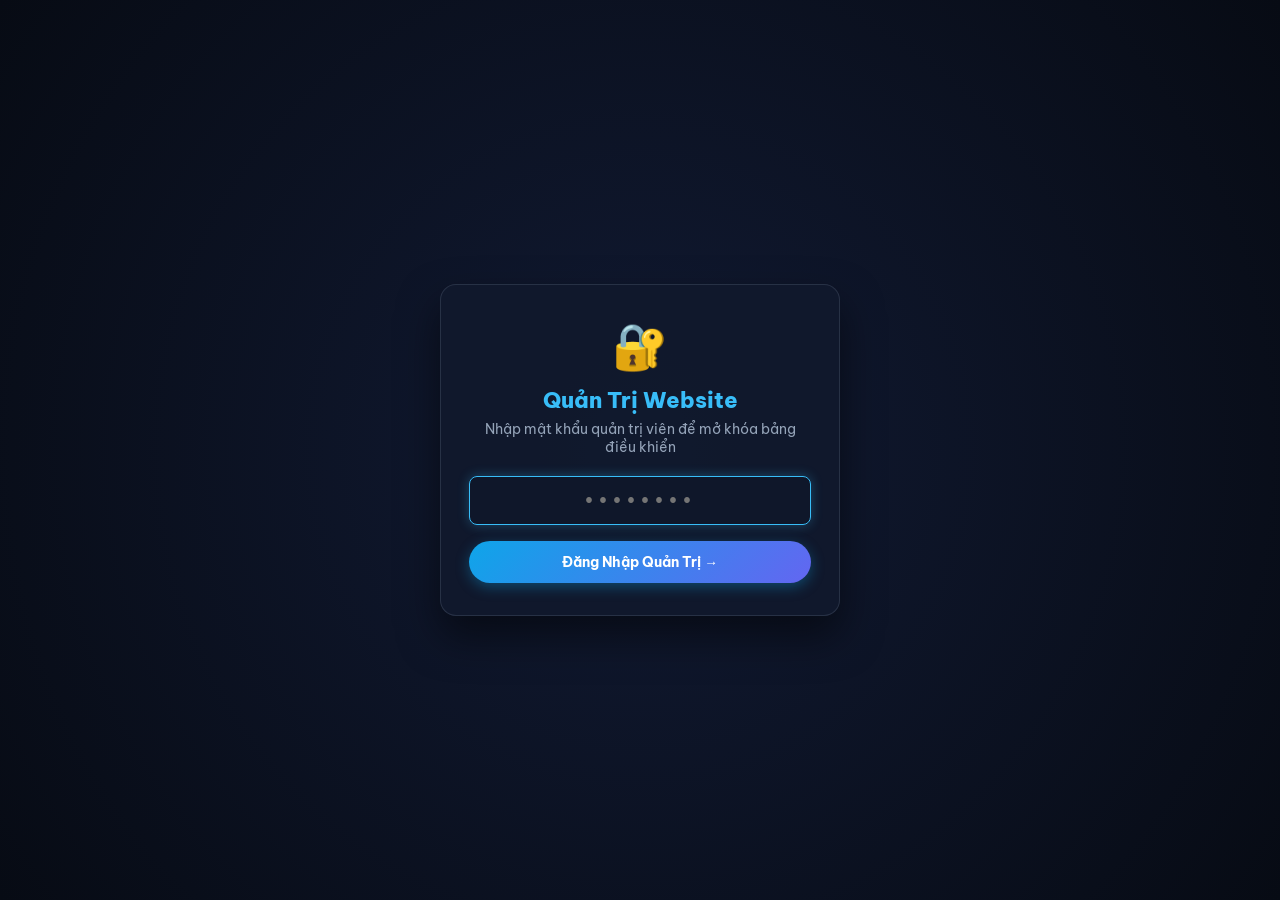
<file: admin.html>
<!DOCTYPE html>
<html lang="vi" data-theme="dark">
<head>
  <meta charset="UTF-8" />
  <meta name="viewport" content="width=device-width, initial-scale=1.0" />
  <title>Trang Quản Trị Website | Chỉnh Sửa Thông Tin, Hình Ảnh, Mục Đăng Ký & SEO</title>
  <link rel="icon" type="image/png" href="https://lh3.googleusercontent.com/d/1HRW4vE9oSS_FnoU5rU1dsLcqL5Z9gnUc" />
  <link rel="preconnect" href="https://fonts.googleapis.com" />
  <link rel="preconnect" href="https://fonts.gstatic.com" crossorigin />
  <link href="https://fonts.googleapis.com/css2?family=Be+Vietnam+Pro:wght@400;500;600;700;800&display=swap" rel="stylesheet" />
  <style>
    :root {
      --bg-dark: #070b14;
      --bg-panel: #0d1527;
      --bg-card: rgba(17, 25, 45, 0.92);
      --border-color: rgba(148, 163, 184, 0.18);
      --primary: #38bdf8;
      --primary-dark: #0284c7;
      --secondary: #818cf8;
      --accent: #f43f5e;
      --success: #10b981;
      --warning: #f59e0b;
      --text-main: #f8fafc;
      --text-secondary: #cbd5e1;
      --text-muted: #94a3b8;
      --radius-lg: 12px;
      --radius-md: 8px;
    }
    * {
      box-sizing: border-box;
      margin: 0;
      padding: 0;
      font-family: 'Be Vietnam Pro', sans-serif;
    }
    body {
      background-color: var(--bg-dark);
      color: var(--text-main);
      min-height: 100vh;
      display: flex;
      flex-direction: column;
    }

    /* Màn hình khóa PIN */
    #lockScreen {
      position: fixed;
      inset: 0;
      background: radial-gradient(circle at center, #111a33 0%, #070b14 100%);
      z-index: 9999;
      display: flex;
      align-items: center;
      justify-content: center;
      padding: 20px;
    }
    .lock-box {
      background: var(--bg-card);
      border: 1px solid var(--border-color);
      border-radius: 16px;
      padding: 32px 28px;
      width: 100%;
      max-width: 400px;
      text-align: center;
      box-shadow: 0 20px 40px rgba(0, 0, 0, 0.5);
    }
    .lock-icon {
      font-size: 2.8rem;
      margin-bottom: 12px;
      display: inline-block;
    }
    .lock-title {
      font-size: 1.35rem;
      font-weight: 800;
      margin-bottom: 6px;
      color: var(--primary);
    }
    .lock-desc {
      font-size: 0.85rem;
      color: var(--text-muted);
      margin-bottom: 20px;
    }
    .lock-input {
      width: 100%;
      padding: 12px 14px;
      border-radius: var(--radius-md);
      border: 1px solid var(--border-color);
      background: rgba(15, 23, 42, 0.8);
      color: #fff;
      font-size: 1.1rem;
      text-align: center;
      letter-spacing: 4px;
      margin-bottom: 16px;
      outline: none;
    }
    .lock-input:focus {
      border-color: var(--primary);
      box-shadow: 0 0 12px rgba(56, 189, 248, 0.3);
    }

    /* Bảo mật DOM: Ẩn tuyệt đối toàn bộ khu vực quản trị khi chưa xác thực */
    .admin-header,
    .admin-container {
      display: none !important;
    }
    body.is-authenticated .admin-header {
      display: flex !important;
    }
    body.is-authenticated .admin-container {
      display: flex !important;
    }

    /* Header Admin */
    .admin-header {
      background: var(--bg-panel);
      border-bottom: 1px solid var(--border-color);
      padding: 14px 24px;
      display: flex;
      align-items: center;
      justify-content: space-between;
      position: sticky;
      top: 0;
      z-index: 100;
    }
    .admin-logo {
      display: flex;
      align-items: center;
      gap: 10px;
      font-weight: 800;
      font-size: 1.1rem;
      color: #fff;
    }
    .admin-logo span {
      background: linear-gradient(135deg, #38bdf8, #818cf8);
      -webkit-background-clip: text;
      -webkit-text-fill-color: transparent;
    }
    .header-actions {
      display: flex;
      align-items: center;
      gap: 10px;
    }
    .btn {
      padding: 8px 16px;
      border-radius: 999px;
      font-weight: 700;
      font-size: 0.85rem;
      cursor: pointer;
      border: none;
      transition: all 0.2s ease;
      display: inline-flex;
      align-items: center;
      gap: 6px;
      text-decoration: none;
    }
    .btn-sm {
      padding: 4px 10px;
      font-size: 0.78rem;
      border-radius: 6px;
    }
    .btn-primary {
      background: linear-gradient(135deg, #0ea5e9, #6366f1);
      color: #fff;
      box-shadow: 0 4px 14px rgba(14, 165, 233, 0.35);
    }
    .btn-primary:hover {
      transform: translateY(-1px);
      box-shadow: 0 6px 18px rgba(14, 165, 233, 0.5);
    }
    .btn-outline {
      background: rgba(148, 163, 184, 0.1);
      color: var(--text-main);
      border: 1px solid var(--border-color);
    }
    .btn-outline:hover {
      background: rgba(148, 163, 184, 0.2);
    }
    .btn-danger {
      background: rgba(244, 63, 94, 0.15);
      color: #fb7185;
      border: 1px solid rgba(244, 63, 94, 0.3);
    }
    .btn-danger:hover {
      background: #f43f5e;
      color: #fff;
    }
    .btn-success {
      background: #10b981;
      color: #fff;
    }

    /* Layout chính */
    .admin-container {
      display: flex;
      flex: 1;
    }
    .admin-sidebar {
      width: 260px;
      background: var(--bg-panel);
      border-right: 1px solid var(--border-color);
      padding: 20px 12px;
      display: flex;
      flex-direction: column;
      gap: 6px;
      flex-shrink: 0;
    }
    .tab-btn {
      padding: 12px 16px;
      border-radius: var(--radius-md);
      background: transparent;
      color: var(--text-secondary);
      border: none;
      font-size: 0.88rem;
      font-weight: 600;
      text-align: left;
      cursor: pointer;
      display: flex;
      align-items: center;
      gap: 10px;
      transition: all 0.2s ease;
    }
    .tab-btn:hover {
      background: rgba(148, 163, 184, 0.1);
      color: #fff;
    }
    .tab-btn.active {
      background: rgba(56, 189, 248, 0.15);
      color: var(--primary);
      border-left: 3px solid var(--primary);
    }

    .admin-content {
      flex: 1;
      padding: 28px;
      max-width: 1100px;
      overflow-y: auto;
    }
    .tab-pane {
      display: none;
    }
    .tab-pane.active {
      display: block;
      animation: fadeIn 0.25s ease;
    }
    @keyframes fadeIn {
      from { opacity: 0; transform: translateY(6px); }
      to { opacity: 1; transform: translateY(0); }
    }

    .section-title {
      font-size: 1.3rem;
      font-weight: 800;
      margin-bottom: 6px;
      display: flex;
      align-items: center;
      gap: 8px;
    }
    .section-desc {
      font-size: 0.88rem;
      color: var(--text-muted);
      margin-bottom: 24px;
    }

    /* Form controls */
    .card-box {
      background: var(--bg-card);
      border: 1px solid var(--border-color);
      border-radius: var(--radius-lg);
      padding: 22px;
      margin-bottom: 22px;
    }
    .card-box-title {
      font-size: 1.05rem;
      font-weight: 700;
      margin-bottom: 16px;
      color: #e2e8f0;
      border-bottom: 1px solid var(--border-color);
      padding-bottom: 10px;
      display: flex;
      align-items: center;
      justify-content: space-between;
    }
    .form-group {
      margin-bottom: 18px;
    }
    .form-label {
      display: block;
      font-size: 0.85rem;
      font-weight: 700;
      color: #cbd5e1;
      margin-bottom: 6px;
    }
    .form-help {
      font-size: 0.76rem;
      color: var(--text-muted);
      margin-top: 4px;
    }
    .form-input, .form-textarea, .form-select {
      width: 100%;
      padding: 10px 14px;
      border-radius: var(--radius-md);
      border: 1px solid var(--border-color);
      background: rgba(15, 23, 42, 0.7);
      color: #fff;
      font-size: 0.9rem;
      outline: none;
      transition: border-color 0.2s ease;
    }
    .form-input:focus, .form-textarea:focus, .form-select:focus {
      border-color: var(--primary);
    }
    .form-grid-2 {
      display: grid;
      grid-template-columns: 1fr 1fr;
      gap: 16px;
    }
    .form-grid-3 {
      display: grid;
      grid-template-columns: 1fr 1fr 1fr;
      gap: 12px;
    }

    /* Bảng dữ liệu */
    .data-table-wrap {
      overflow-x: auto;
      margin-bottom: 16px;
      border: 1px solid var(--border-color);
      border-radius: var(--radius-md);
    }
    .data-table {
      width: 100%;
      border-collapse: collapse;
      font-size: 0.86rem;
      text-align: left;
    }
    .data-table th {
      background: rgba(15, 23, 42, 0.85);
      color: #94a3b8;
      padding: 10px 14px;
      font-weight: 700;
      border-bottom: 1px solid var(--border-color);
      white-space: nowrap;
    }
    .data-table td {
      padding: 10px 14px;
      border-bottom: 1px solid rgba(148, 163, 184, 0.1);
      color: #e2e8f0;
      vertical-align: middle;
    }
    .data-table tr:hover {
      background: rgba(56, 189, 248, 0.05);
    }

    /* Keyword Tags Manager */
    .kw-tag-list {
      display: flex;
      flex-wrap: wrap;
      gap: 8px;
      margin-bottom: 14px;
    }
    .kw-tag-badge {
      background: rgba(56, 189, 248, 0.15);
      border: 1px solid rgba(56, 189, 248, 0.35);
      color: #bae6fd;
      padding: 5px 12px;
      border-radius: 999px;
      font-size: 0.82rem;
      font-weight: 600;
      display: inline-flex;
      align-items: center;
      gap: 6px;
    }
    .kw-tag-del {
      cursor: pointer;
      color: #fb7185;
      font-weight: bold;
    }
    .kw-tag-del:hover {
      color: #f43f5e;
    }

    /* Image Preview */
    .img-preview-row {
      display: flex;
      gap: 16px;
      align-items: center;
      margin-top: 8px;
    }
    .img-preview-box {
      width: 110px;
      height: 70px;
      border-radius: var(--radius-md);
      overflow: hidden;
      border: 1px solid var(--border-color);
      background: #000;
      display: flex;
      align-items: center;
      justify-content: center;
      flex-shrink: 0;
    }
    .img-preview-box img {
      width: 100%;
      height: 100%;
      object-fit: cover;
    }

    /* Toast Alert */
    .toast-msg {
      position: fixed;
      bottom: 24px;
      right: 24px;
      background: #10b981;
      color: #fff;
      padding: 12px 24px;
      border-radius: 999px;
      font-weight: 700;
      font-size: 0.9rem;
      box-shadow: 0 10px 30px rgba(0, 0, 0, 0.4);
      display: none;
      z-index: 10000;
      animation: slideUp 0.3s ease;
    }
    @keyframes slideUp {
      from { transform: translateY(20px); opacity: 0; }
      to { transform: translateY(0); opacity: 1; }
    }

    @media (max-width: 820px) {
      .admin-container {
        flex-direction: column;
      }
      .admin-sidebar {
        width: 100%;
        border-right: none;
        border-bottom: 1px solid var(--border-color);
        flex-direction: row;
        overflow-x: auto;
      }
      .tab-btn {
        white-space: nowrap;
      }
      .form-grid-2, .form-grid-3 {
        grid-template-columns: 1fr;
      }
    }

    .track-tab-pill {
      padding: 7px 15px;
      border-radius: 20px;
      background: rgba(148, 163, 184, 0.1);
      color: var(--text-secondary);
      border: 1px solid var(--border-color);
      font-size: 0.82rem;
      font-weight: 600;
      cursor: pointer;
      transition: all 0.2s ease;
    }
    .track-tab-pill:hover {
      background: rgba(148, 163, 184, 0.2);
      color: #fff;
    }
    .track-tab-pill.active {
      background: linear-gradient(135deg, rgba(14, 165, 233, 0.25), rgba(99, 102, 241, 0.25));
      color: #38bdf8;
      border-color: #38bdf8;
      font-weight: 700;
    }
    .admin-session-item {
      background: rgba(15, 23, 42, 0.7);
      border: 1px solid var(--border-color);
      border-radius: 12px;
      padding: 16px;
      transition: border-color 0.2s ease, box-shadow 0.2s ease;
    }
    .admin-session-item:hover {
      border-color: rgba(56, 189, 248, 0.35);
    }
  </style>
</head>
<body>

  <!-- Màn hình khóa đăng nhập quản trị -->
  <div id="lockScreen">
    <div class="lock-box">
      <div class="lock-icon">🔐</div>
      <h2 class="lock-title">Quản Trị Website</h2>
      <p class="lock-desc">Nhập mật khẩu quản trị viên để mở khóa bảng điều khiển</p>
      
      <form id="adminLoginForm" onsubmit="event.preventDefault(); submitLogin();">
        <input 
          type="password" 
          id="pinInput" 
          class="lock-input" 
          placeholder="••••••••" 
          autocomplete="current-password" 
          autofocus 
        />
        <button type="submit" id="loginBtn" class="btn btn-primary" style="width: 100%; justify-content: center; padding: 12px;">
          Đăng Nhập Quản Trị →
        </button>
      </form>

      <p id="pinError" style="color: #fb7185; font-size: 0.85rem; margin-top: 12px; display: none; line-height: 1.4;"></p>
    </div>
  </div>

  <!-- Header -->
  <header class="admin-header">
    <div class="admin-logo">
      <span>⚙️ Control Panel</span> • Quản Trị Website
    </div>
    <div class="header-actions">
      <a href="index.html" target="_blank" class="btn btn-outline" title="Mở trang web chính ở tab mới">
        👁️ Xem Web Chính
      </a>
      <button class="btn btn-primary" onclick="saveAllChanges()">
        💾 Lưu Thay Đổi
      </button>
      <button class="btn btn-danger" onclick="logoutAdmin()" title="Khóa màn hình và đăng xuất ngay">
        🔒 Khóa / Đăng Xuất
      </button>
    </div>
  </header>

  <!-- Layout -->
  <div class="admin-container">
    <!-- Sidebar -->
    <aside class="admin-sidebar">
      <button class="tab-btn active" data-tab="tab-registration" onclick="switchTab('tab-registration')">
        📝 Mục Đăng Ký & Leads
      </button>
      <button class="tab-btn" data-tab="tab-general" onclick="switchTab('tab-general')">
        ⚙️ Cài Đặt Chung
      </button>
      <button class="tab-btn" data-tab="tab-seo" onclick="switchTab('tab-seo')">
        🎯 Quản Lý Từ Khóa SEO
      </button>
      <button class="tab-btn" data-tab="tab-courses" onclick="switchTab('tab-courses')">
        📚 Quản Lý Khóa Học & Giáo Án
      </button>
      <button class="tab-btn" data-tab="tab-images" onclick="switchTab('tab-images')">
        🖼️ Quản Lý Hình Ảnh
      </button>
      <button class="tab-btn" data-tab="tab-backup" onclick="switchTab('tab-backup')">
        💾 Sao Lưu & Khôi Phục
      </button>
    </aside>

    <!-- Main Content -->
    <main class="admin-content">

      <!-- TAB: QUẢN LÝ MỤC ĐĂNG KÝ & LEADS (MỚI THEO YÊU CẦU) -->
      <section id="tab-registration" class="tab-pane active">
        <h2 class="section-title">📝 Quản Lý Mục Đăng Ký & Tra Cứu Học Phí</h2>
        <p class="section-desc">Chỉnh sửa, thêm mới hoặc xóa các mục khóa học quan tâm (checkbox pills), dropdown tra cứu học phí và quản lý học viên đăng ký.</p>

        <!-- 1. Danh sách các mục khóa học quan tâm (Checkbox Pills) -->
        <div class="card-box">
          <div class="card-box-title">
            <span>🔘 Các Mục "Chọn Khóa Học Quan Tâm" (Checkbox Pills)</span>
            <span style="font-size:0.75rem; color:var(--text-muted);">Hiển thị trong form đăng ký ở trang chính</span>
          </div>

          <div class="data-table-wrap">
            <table class="data-table">
              <thead>
                <tr>
                  <th style="width: 60px;">Icon</th>
                  <th>Tên Mục Khóa Học</th>
                  <th>Giá Trị Gửi Về Mail</th>
                  <th style="width: 100px; text-align:center;">Mặc Định</th>
                  <th style="width: 120px; text-align:right;">Thao Tác</th>
                </tr>
              </thead>
              <tbody id="interestCoursesTableBody"></tbody>
            </table>
          </div>

          <!-- Form Thêm Mục Khóa Học Mới -->
          <div style="background: rgba(15, 23, 42, 0.6); padding: 16px; border-radius: var(--radius-md); border: 1px solid var(--border-color);">
            <div style="font-weight:700; font-size:0.9rem; margin-bottom:10px; color:var(--primary);">
              ➕ Thêm Mục Khóa Học Quan Tâm Mới:
            </div>
            <div class="form-grid-3">
              <div>
                <label class="form-label">Biểu tượng (Icon):</label>
                <input type="text" id="newInterestIcon" class="form-input" placeholder="Ví dụ: 💡, 📸, 📱..." style="text-align:center;" />
              </div>
              <div>
                <label class="form-label">Tên hiển thị:</label>
                <input type="text" id="newInterestName" class="form-input" placeholder="Ví dụ: Canva & AI, Marketing..." />
              </div>
              <div>
                <label class="form-label">Giá trị gửi mail:</label>
                <input type="text" id="newInterestValue" class="form-input" placeholder="Ví dụ: Khóa học Canva & AI..." />
              </div>
            </div>
            <button type="button" class="btn btn-primary" style="margin-top: 12px;" onclick="addInterestCourse()">
              + Thêm Vào Form Đăng Ký
            </button>
          </div>
        </div>

        <!-- 2. Danh sách các mục trong Dropdown Tra Cứu Học Phí -->
        <div class="card-box">
          <div class="card-box-title">
            <span>🧮 Các Mục Trong Dropdown "Tra Cứu Học Phí Khóa Học"</span>
            <span style="font-size:0.75rem; color:var(--text-muted);">Tính học phí tự động</span>
          </div>

          <div class="data-table-wrap">
            <table class="data-table">
              <thead>
                <tr>
                  <th>Tên Gói Khóa Học Trong Dropdown</th>
                  <th style="width: 90px; text-align:center;">Số Buổi</th>
                  <th style="width: 130px; text-align:right;">Giá Online</th>
                  <th style="width: 130px; text-align:right;">Giá Offline</th>
                  <th style="width: 90px; text-align:right;">Thao Tác</th>
                </tr>
              </thead>
              <tbody id="calcCoursesTableBody"></tbody>
            </table>
          </div>

          <!-- Form Thêm Gói Tra Cứu Mới -->
          <div style="background: rgba(15, 23, 42, 0.6); padding: 16px; border-radius: var(--radius-md); border: 1px solid var(--border-color);">
            <div style="font-weight:700; font-size:0.9rem; margin-bottom:10px; color:var(--primary);">
              ➕ Thêm Gói Khóa Học Mới Vào Dropdown Tra Cứu:
            </div>
            <div class="form-grid-2">
              <div class="form-group">
                <label class="form-label">Tên gói hiển thị:</label>
                <input type="text" id="newCalcName" class="form-input" placeholder="Ví dụ: Khóa học Prompt AI Chuyên Sâu (6 Buổi)..." />
              </div>
              <div class="form-group">
                <label class="form-label">Số buổi:</label>
                <input type="number" id="newCalcSessions" class="form-input" value="8" />
              </div>
              <div class="form-group">
                <label class="form-label">Học phí Online (VNĐ):</label>
                <input type="number" id="newCalcOnline" class="form-input" placeholder="2800000" step="100000" />
              </div>
              <div class="form-group">
                <label class="form-label">Học phí Offline (VNĐ):</label>
                <input type="number" id="newCalcOffline" class="form-input" placeholder="3600000" step="100000" />
              </div>
            </div>
            <button type="button" class="btn btn-primary" onclick="addCalcCourse()">
              + Thêm Gói Học Phí Mới
            </button>
          </div>
        </div>

        <!-- 3. Tiêu đề khối Đăng ký & Nút bấm -->
        <div class="card-box">
          <div class="card-box-title">Tiêu Đề Khối Đăng Ký & Nút Gửi</div>
          <div class="form-grid-2">
            <div class="form-group">
              <label class="form-label">Tiêu đề Badge nhỏ bên phải:</label>
              <input type="text" id="cfgRegBadge" class="form-input" />
            </div>
            <div class="form-group">
              <label class="form-label">Tiêu đề chính Form đăng ký:</label>
              <input type="text" id="cfgRegTitle" class="form-input" />
            </div>
            <div class="form-group">
              <label class="form-label">Tiêu đề Badge nhỏ Tra cứu học phí:</label>
              <input type="text" id="cfgCalcBadge" class="form-input" />
            </div>
            <div class="form-group">
              <label class="form-label">Tiêu đề Tra cứu học phí:</label>
              <input type="text" id="cfgCalcTitle" class="form-input" />
            </div>
          </div>
          <div class="form-group">
            <label class="form-label">Chữ trên nút Gửi Đăng Ký:</label>
            <input type="text" id="cfgRegSubmitText" class="form-input" />
          </div>
        </div>

        <!-- 4. Danh sách học viên đăng ký đã gửi về (Leads) -->
        <div class="card-box">
          <div class="card-box-title">
            <span>📋 Danh Sách Học Viên Đăng Ký Tư Vấn (Leads)</span>
            <div style="display:flex; gap:8px;">
              <button class="btn btn-outline btn-sm" onclick="exportLeadsToCSV()">📥 Xuất File Excel/CSV</button>
              <button class="btn btn-danger btn-sm" onclick="clearAllLeads()">Xóa Tất Cả</button>
            </div>
          </div>
          <div class="data-table-wrap">
            <table class="data-table">
              <thead>
                <tr>
                  <th>Thời Gian</th>
                  <th>Họ Tên</th>
                  <th>Điện Thoại / Zalo</th>
                  <th>Khóa Quan Tâm</th>
                  <th>Hình Thức</th>
                  <th>Ghi Chú</th>
                  <th>Trạng Thái</th>
                  <th style="width: 70px; text-align:right;">Xóa</th>
                </tr>
              </thead>
              <tbody id="leadsTableBody"></tbody>
            </table>
          </div>
        </div>
      </section>

      <!-- TAB: CÀI ĐẶT CHUNG -->
      <section id="tab-general" class="tab-pane">
        <h2 class="section-title">⚙️ Thông Tin Chung & Liên Hệ</h2>
        <p class="section-desc">Thay đổi số điện thoại, Zalo, Email và địa chỉ hiển thị trên toàn bộ website.</p>

        <div class="card-box">
          <div class="card-box-title">Thông Tin Liên Hệ</div>
          <div class="form-grid-2">
            <div class="form-group">
              <label class="form-label">Tên Thương Hiệu / Học Viện:</label>
              <input type="text" id="cfgBrandName" class="form-input" />
            </div>
            <div class="form-group">
              <label class="form-label">Số Điện Thoại Hotline:</label>
              <input type="text" id="cfgPhone" class="form-input" />
            </div>
            <div class="form-group">
              <label class="form-label">Số Zalo Tư Vấn:</label>
              <input type="text" id="cfgZalo" class="form-input" />
              <div class="form-help">Hệ thống sẽ tự động cập nhật link nhắn tin zalo.me/[số]</div>
            </div>
            <div class="form-group">
              <label class="form-label">Email Tiếp Nhận Form Đăng Ký:</label>
              <input type="email" id="cfgEmail" class="form-input" />
              <div class="form-help">Email nhận thông tin học viên khi gửi form tư vấn</div>
            </div>
          </div>
          <div class="form-group">
            <label class="form-label">Địa Chỉ Đào Tạo:</label>
            <input type="text" id="cfgAddress" class="form-input" />
          </div>
        </div>
      </section>

      <!-- TAB: QUẢN LÝ TỪ KHÓA SEO GOOGLE -->
      <section id="tab-seo" class="tab-pane">
        <h2 class="section-title">🎯 Quản Lý Từ Khóa SEO Google & Meta Data</h2>
        <p class="section-desc">Tối ưu các từ khóa tìm kiếm để website lên top tìm kiếm Google nhanh chóng.</p>

        <div class="card-box">
          <div class="card-box-title">Thẻ Meta SEO Trang Chủ</div>
          <div class="form-group">
            <label class="form-label">Tiêu Đề Trang Web (Thẻ Title):</label>
            <input type="text" id="seoHomeTitle" class="form-input" />
          </div>
          <div class="form-group">
            <label class="form-label">Thẻ Mô Tả (Meta Description):</label>
            <textarea id="seoHomeDesc" rows="3" class="form-textarea"></textarea>
          </div>
          <div class="form-group">
            <label class="form-label">Danh Sách Từ Khóa (Meta Keywords - cách nhau bằng dấu phẩy):</label>
            <textarea id="seoHomeKeywords" rows="2" class="form-textarea"></textarea>
          </div>
        </div>

        <div class="card-box">
          <div class="card-box-title">Các Thẻ Từ Khóa Nổi Bật Ở Chân Trang (Footer Keywords)</div>
          <p class="form-help" style="margin-bottom: 12px;">Các từ khóa này hiển thị ở chân trang giúp Google thu thập liên kết nội bộ (Internal Links):</p>
          <div id="footerKeywordsList" class="kw-tag-list"></div>
          <div style="display:flex; gap: 8px; max-width: 500px;">
            <input type="text" id="newKeywordInput" class="form-input" placeholder="Nhập từ khóa mới..." />
            <select id="newKeywordCat" class="form-select" style="width: 150px;">
              <option value="web">Khóa Web</option>
              <option value="ai">Khóa AI</option>
              <option value="photoshop">Photoshop</option>
              <option value="illustrator">Illustrator</option>
              <option value="edit-video">Edit Video</option>
              <option value="home">Trang chủ</option>
            </select>
            <button type="button" class="btn btn-outline" onclick="addFooterKeyword()">+ Thêm</button>
          </div>
        </div>
      </section>

      <!-- TAB: QUẢN LÝ KHÓA HỌC & GIÁO ÁN CHI TIẾT -->
      <section id="tab-courses" class="tab-pane">
        <h2 class="section-title">📚 Quản Lý Khóa Học & Nội Dung Giáo Án Từng Buổi</h2>
        <p class="section-desc">Chỉnh sửa thông tin học phí, tên khóa, phân hệ chuyên đề và toàn bộ chi tiết nội dung giáo án tất cả các buổi học.</p>

        <!-- Khối 1: Thông Tin Chung Khóa Học -->
        <div class="card-box">
          <div class="card-box-title">
            <span>⚙️ Thông Tin Chung & Học Phí Khóa Học</span>
            <button type="button" class="btn btn-primary btn-sm" onclick="saveAllAdminSettings()">
              💾 Lưu Cấu Hình
            </button>
          </div>

          <div class="form-group" style="max-width: 450px;">
            <label class="form-label">Chọn Khóa Học Cần Sửa:</label>
            <select id="courseSelect" class="form-select" onchange="onCourseSelectChange()">
              <option value="photoshop">🎨 Khóa Học Photoshop Theo Yêu Cầu</option>
              <option value="illustrator">✒️ Khóa Học Illustrator Theo Yêu Cầu</option>
              <option value="ai">🤖 Khóa Học Trí Tuệ Nhân Tạo Theo Yêu Cầu</option>
              <option value="edit-video">🎬 Khóa Học Edit Video Theo Yêu Cầu</option>
              <option value="web">🌐 Khóa Học Tạo Web Với AI</option>
              <option value="theo-yeu-cau">🎯 Khóa Học Theo Yêu Cầu</option>
            </select>
          </div>

          <div class="form-grid-2">
            <div class="form-group">
              <label class="form-label">Tiêu Đề Khóa Học:</label>
              <input type="text" id="courseTitle" class="form-input" />
            </div>
            <div class="form-group">
              <label class="form-label">Thời Lượng Tổng Thể:</label>
              <input type="text" id="courseSessionsCount" class="form-input" placeholder="Ví dụ: 8 Buổi / Khóa" />
            </div>
            <div class="form-group">
              <label class="form-label">Học Phí Online (VNĐ):</label>
              <input type="number" id="coursePriceOnline" class="form-input" step="100000" />
            </div>
            <div class="form-group">
              <label class="form-label">Học Phí Trực Tiếp Offline (VNĐ):</label>
              <input type="number" id="coursePriceOffline" class="form-input" step="100000" />
            </div>
          </div>

          <div class="form-group">
            <label class="form-label">Mô Tả Ngắn Khóa Học:</label>
            <textarea id="courseShortDesc" rows="2" class="form-textarea"></textarea>
          </div>

          <div class="form-group" style="margin-bottom: 0;">
            <label class="form-label">3 Điểm Nổi Bật (Mỗi dòng 1 điểm):</label>
            <textarea id="courseHighlights" rows="3" class="form-textarea"></textarea>
          </div>
        </div>

        <!-- Khối 2: Quản Lý Phân Hệ / Chuyên Đề & Lộ Trình Từng Buổi Học -->
        <div class="card-box" id="adminCurriculumBox">
          <div class="card-box-title" style="flex-wrap: wrap; gap: 10px;">
            <div style="display: flex; align-items: center; gap: 8px; flex-wrap: wrap;">
              <span>📖 Nội Dung Giáo Án Chi Tiết Từng Buổi Học</span>
              <span id="curriculumCourseBadge" style="background: rgba(14, 165, 233, 0.2); color: #38bdf8; font-size: 0.78rem; padding: 4px 10px; border-radius: 999px; font-weight: 700;"></span>
            </div>
            <div style="display: flex; gap: 8px;">
              <button type="button" class="btn btn-outline btn-sm" onclick="addNewTrackToCourse()">
                ➕ Thêm Chuyên Đề Mới
              </button>
              <button type="button" class="btn btn-primary btn-sm" onclick="saveAllAdminSettings()">
                💾 Lưu Toàn Bộ Cấu Hình
              </button>
            </div>
          </div>

          <!-- Tabs chọn Chuyên đề / Track nếu khóa có nhiều chuyên đề -->
          <div class="form-group" style="margin-bottom: 16px;">
            <label class="form-label">Chọn Chuyên Đề / Phân Hệ Cần Sửa Nội Dung:</label>
            <div id="courseTrackTabs" style="display: flex; gap: 8px; flex-wrap: wrap;"></div>
          </div>

          <!-- Thông tin chuyên đề đang chọn -->
          <div id="activeTrackInfoBox" style="background: rgba(15, 23, 42, 0.6); padding: 14px 16px; border-radius: 10px; border: 1px solid var(--border-color); margin-bottom: 20px;">
            <div class="form-grid-3" style="gap: 12px; margin-bottom: 6px;">
              <div class="form-group" style="margin-bottom: 0;">
                <label class="form-label" style="font-size: 0.78rem;">Tên Tab Phân Hệ (tabLabel):</label>
                <input type="text" id="trackTabLabel" class="form-input" style="padding: 7px 10px; font-size: 0.85rem;" oninput="updateCurrentTrackMeta()" />
              </div>
              <div class="form-group" style="margin-bottom: 0;">
                <label class="form-label" style="font-size: 0.78rem;">Tiêu Đề Chuyên Đề (title):</label>
                <input type="text" id="trackTitle" class="form-input" style="padding: 7px 10px; font-size: 0.85rem;" oninput="updateCurrentTrackMeta()" />
              </div>
              <div class="form-group" style="margin-bottom: 0;">
                <label class="form-label" style="font-size: 0.78rem;">Thời Lượng (duration):</label>
                <input type="text" id="trackDuration" class="form-input" style="padding: 7px 10px; font-size: 0.85rem;" oninput="updateCurrentTrackMeta()" />
              </div>
            </div>
            <div id="trackDeleteActionWrap" style="text-align: right; margin-top: 10px; display: none;">
              <button type="button" class="btn btn-danger btn-sm" onclick="deleteCurrentTrack()">
                🗑️ Xóa Chuyên Đề Này
              </button>
            </div>
          </div>

          <!-- Danh sách các buổi học chi tiết -->
          <div style="margin-bottom: 14px; display: flex; justify-content: space-between; align-items: center; flex-wrap: wrap; gap: 8px;">
            <h4 style="font-size: 0.95rem; font-weight: 700; color: #f1f5f9; margin: 0;">
              📋 Chi Tiết Nội Dung Từng Buổi Học (<span id="sessionTotalCountText">0</span> Buổi):
            </h4>
            <button type="button" class="btn btn-outline btn-sm" style="color: #38bdf8; border-color: rgba(56, 189, 248, 0.4);" onclick="addSessionToCurrentTrack()">
              ➕ Thêm Buổi Học
            </button>
          </div>

          <div id="adminSessionsContainer" style="display: flex; flex-direction: column; gap: 14px;">
            <!-- Render danh sách buổi học bằng JavaScript -->
          </div>

          <!-- Thanh nút thao tác cuối danh sách -->
          <div style="margin-top: 22px; padding-top: 16px; border-top: 1px solid var(--border-color); display: flex; justify-content: space-between; align-items: center; flex-wrap: wrap; gap: 12px;">
            <button type="button" class="btn btn-outline" onclick="addSessionToCurrentTrack()">
              ➕ Thêm Buổi Học Vào Cuối Lộ Trình
            </button>
            <button type="button" class="btn btn-primary" onclick="saveAllAdminSettings()">
              💾 Lưu Cập Nhật Giáo Án & Toàn Bộ Cấu Hình
            </button>
          </div>
        </div>
      </section>

      <!-- TAB: QUẢN LÝ HÌNH ẢNH (CHỈ NHẬN LINK) -->
      <section id="tab-images" class="tab-pane">
        <h2 class="section-title">🖼️ Quản Lý Hình Ảnh & Poster (Chỉ Nhận Link)</h2>
        <p class="section-desc">
          Toàn bộ hình ảnh trên website được quản lý trực tiếp bằng <strong>đường dẫn link trực tuyến</strong> (Google Drive, CDN, Imgur...). 
          Hệ thống hỗ trợ <strong>tự động nhận diện và chuyển đổi link chia sẻ Google Drive</strong> thành link xem ảnh trực tiếp tốc độ cao.
        </p>

        <div class="card-box" style="margin-bottom: 20px; background: rgba(56, 189, 248, 0.08); border: 1px solid var(--primary);">
          <div class="card-box-title" style="color: var(--primary);">💡 Cách lấy link ảnh Google Drive nhanh:</div>
          <div style="font-size: 0.85rem; line-height: 1.6; color: var(--text-secondary);">
            1. Tải ảnh lên Google Drive (hoặc dùng thư mục <a href="https://drive.google.com/drive/folders/1vQ4tAr2xoPTXKm12Xqnbm-q3N3l3cTlK?usp=sharing" target="_blank" rel="noopener" style="color: var(--primary); font-weight: 700;">Google Drive Web 2026</a>).<br />
            2. Chuột phải vào ảnh → Chọn <strong>Chia sẻ (Share)</strong> → Đổi quyền truy cập chung thành <strong>Bất kỳ ai có đường liên kết (Anyone with link)</strong>.<br />
            3. Dán link vừa sao chép vào ô bên dưới. Hệ thống sẽ tự động chuyển đổi sang link trực tiếp <code>lh3.googleusercontent.com/d/...</code> và hiển thị xem trước ngay lập tức!
          </div>
        </div>

        <div id="imagesManagerContainer"></div>
      </section>

      <!-- TAB: SAO LƯU & XUẤT DỮ LIỆU -->
      <section id="tab-backup" class="tab-pane">
        <h2 class="section-title">💾 Sao Lưu & Khôi Phục Dữ Liệu</h2>
        <p class="section-desc">Xuất file cấu hình để lưu trữ an toàn hoặc chuyển sang máy tính khác.</p>

        <div class="card-box">
          <div class="card-box-title">Xuất / Nhập File Cấu Hình (JSON)</div>
          <p class="form-help" style="margin-bottom: 16px;">Tải về file lưu trữ toàn bộ chỉnh sửa của bạn hoặc khôi phục từ file trước đó:</p>
          <div style="display: flex; gap: 12px; flex-wrap: wrap;">
            <button class="btn btn-primary" onclick="exportBackupFile()">
              📥 Tải File Cấu Hình Về Máy (.json)
            </button>
            <label class="btn btn-outline" style="cursor: pointer;">
              📤 Tải Lên File Cấu Hình (.json)
              <input type="file" id="importJsonInput" accept=".json" style="display: none;" onchange="importBackupFile(event)" />
            </label>
          </div>
        </div>

        <div class="card-box">
          <div class="card-box-title">Khôi Phục Cài Đặt Gốc</div>
          <p class="form-help" style="margin-bottom: 14px;">Nếu bạn muốn xóa toàn bộ các thay đổi tùy chỉnh và quay về nội dung ban đầu:</p>
          <button class="btn btn-danger" onclick="resetToDefaults()">
            🔄 Khôi Phục Mặc Định Gốc
          </button>
        </div>
      </section>

    </main>
  </div>

  <!-- Toast Notification -->
  <div id="toast" class="toast-msg">✅ Đã lưu thay đổi thành công!</div>

  <!-- Script xử lý dữ liệu CMS -->
  <script src="app.js"></script>
  <script>
    // ==========================================
    // BẢO MẬT QUẢN TRỊ (MÃ HÓA BĂM SHA-256 1 CHIỀU)
    // Tuyệt đối không lưu mật khẩu thô trong mã nguồn
    // ==========================================
    const AUTH_SALT = "web2026_salt::";
    const VALID_AUTH_HASHES = [
      "1f2bb17a66219d03ae882d4595861918f17544319fef98b292ddd9c755ede6e6", // Mật khẩu quản trị viên
      "454750ab6275d953891adad80d5d0676d598da18baaf709cd07b3af9fea4b852"  // Mật khẩu quản trị phụ
    ];
    const SESSION_KEY = "ADMIN_SESSION_ACTIVE";
    const FAILED_ATTEMPTS_KEY = "ADMIN_FAIL_COUNT";
    const LOCKOUT_UNTIL_KEY = "ADMIN_LOCKOUT_UNTIL";
    const MAX_ATTEMPTS = 5;
    const LOCKOUT_DURATION_MS = 60 * 1000;

    async function hashInput(password) {
      const enc = new TextEncoder();
      const raw = enc.encode(AUTH_SALT + password);
      const buffer = await crypto.subtle.digest("SHA-256", raw);
      return Array.from(new Uint8Array(buffer)).map(b => b.toString(16).padStart(2, "0")).join("");
    }

    function checkAuthStatus() {
      // Dọn dẹp key lưu trữ cũ nếu có trên trình duyệt
      localStorage.removeItem("ADMIN_PIN_CODE");
      localStorage.removeItem("ADMIN_AUTH_HASH_V2");
      localStorage.removeItem("ADMIN_AUTH_SALT_V2");

      if (sessionStorage.getItem(SESSION_KEY) === "true") {
        unlockAdminView();
      } else {
        document.getElementById("lockScreen").style.display = "flex";
        document.body.classList.remove("is-authenticated");
        checkLockoutTimer();
        setTimeout(() => document.getElementById("pinInput")?.focus(), 150);
      }
    }

    function unlockAdminView() {
      document.getElementById("lockScreen").style.display = "none";
      document.body.classList.add("is-authenticated");
      sessionStorage.setItem(SESSION_KEY, "true");
      initCMSData();
      resetIdleTimer();
    }

    function checkLockoutTimer() {
      const lockoutUntil = parseInt(localStorage.getItem(LOCKOUT_UNTIL_KEY) || "0", 10);
      const now = Date.now();
      const errorEl = document.getElementById("pinError");
      const loginBtn = document.getElementById("loginBtn");

      if (lockoutUntil > now) {
        const remainingSec = Math.ceil((lockoutUntil - now) / 1000);
        if (loginBtn) {
          loginBtn.disabled = true;
          loginBtn.style.opacity = "0.5";
        }
        if (errorEl) {
          errorEl.textContent = `⚠️ Đã nhập sai quá nhiều lần. Tạm khóa trong ${remainingSec} giây...`;
          errorEl.style.display = "block";
        }
        setTimeout(checkLockoutTimer, 1000);
        return true;
      } else {
        if (loginBtn) {
          loginBtn.disabled = false;
          loginBtn.style.opacity = "1";
        }
        if (lockoutUntil > 0) {
          localStorage.removeItem(LOCKOUT_UNTIL_KEY);
          localStorage.removeItem(FAILED_ATTEMPTS_KEY);
          if (errorEl) errorEl.style.display = "none";
        }
        return false;
      }
    }

    async function submitLogin() {
      if (checkLockoutTimer()) return;

      const inputEl = document.getElementById("pinInput");
      const entered = inputEl.value;
      const errorEl = document.getElementById("pinError");

      if (!entered) {
        errorEl.textContent = "Vui lòng nhập mật khẩu quản trị.";
        errorEl.style.display = "block";
        return;
      }

      const calculatedHash = await hashInput(entered);

      if (VALID_AUTH_HASHES.includes(calculatedHash)) {
        localStorage.removeItem(FAILED_ATTEMPTS_KEY);
        localStorage.removeItem(LOCKOUT_UNTIL_KEY);
        inputEl.value = "";
        errorEl.style.display = "none";
        unlockAdminView();
      } else {
        let fails = parseInt(localStorage.getItem(FAILED_ATTEMPTS_KEY) || "0", 10) + 1;
        localStorage.setItem(FAILED_ATTEMPTS_KEY, fails.toString());

        if (fails >= MAX_ATTEMPTS) {
          const lockoutTime = Date.now() + LOCKOUT_DURATION_MS;
          localStorage.setItem(LOCKOUT_UNTIL_KEY, lockoutTime.toString());
          checkLockoutTimer();
        } else {
          errorEl.textContent = `❌ Mật khẩu không đúng! Bạn còn ${MAX_ATTEMPTS - fails} lần thử.`;
          errorEl.style.display = "block";
          inputEl.value = "";
          inputEl.focus();
        }
      }
    }

    function logoutAdmin(isAuto = false) {
      sessionStorage.removeItem(SESSION_KEY);
      document.body.classList.remove("is-authenticated");
      document.getElementById("lockScreen").style.display = "flex";
      const pinInput = document.getElementById("pinInput");
      if (pinInput) {
        pinInput.value = "";
        pinInput.focus();
      }
      const errorEl = document.getElementById("pinError");
      if (isAuto) {
        if (errorEl) {
          errorEl.textContent = "⏰ Phiên làm việc đã hết hạn. Vui lòng đăng nhập lại.";
          errorEl.style.display = "block";
        }
      } else {
        if (errorEl) errorEl.style.display = "none";
        showToast("🔒 Đã khóa trang quản trị!");
      }
    }

    let idleTimer = null;
    function resetIdleTimer() {
      clearTimeout(idleTimer);
      idleTimer = setTimeout(() => {
        if (sessionStorage.getItem(SESSION_KEY) === "true") {
          logoutAdmin(true);
        }
      }, 15 * 60 * 1000);
    }
    ["mousemove", "keydown", "click", "touchstart", "scroll"].forEach(evt => {
      window.addEventListener(evt, resetIdleTimer, { passive: true });
    });

    window.addEventListener("DOMContentLoaded", checkAuthStatus);

    function switchTab(tabId) {
      document.querySelectorAll(".tab-btn").forEach(btn => {
        btn.classList.toggle("active", btn.getAttribute("data-tab") === tabId);
      });
      document.querySelectorAll(".tab-pane").forEach(pane => {
        pane.classList.toggle("active", pane.id === tabId);
      });
    }

    // Biến lưu trữ cấu hình
    let currentSettings = {};
    let currentSiteData = {};
    let currentSEO = {};
    let currentRegConfig = {};
    let currentLeads = [];

    function initCMSData() {
      // 1. Settings chung
      const savedSettings = localStorage.getItem("CUSTOM_SITE_SETTINGS");
      currentSettings = savedSettings ? JSON.parse(savedSettings) : (typeof DEFAULT_SITE_SETTINGS !== "undefined" ? JSON.parse(JSON.stringify(DEFAULT_SITE_SETTINGS)) : {
        brandName: "KHÓA HỌC ỨNG DỤNG AI",
        phone: "0916172524",
        zalo: "0916172524",
        email: "hocviendohoa2@gmail.com",
        address: "Tân An, Long An",
        metaKeywords: "khóa học tạo web với ai, khóa học ứng dụng ai, khóa học trí tuệ nhân tạo theo yêu cầu, khóa học edit video theo yêu cầu, khóa học illustrator theo yêu cầu, khóa học photoshop theo yêu cầu",
        seoKeywords: [
          { text: "Khóa học ứng dụng ai", cat: "home" },
          { text: "Khóa học tạo web với ai", cat: "web" },
          { text: "Khóa học trí tuệ nhân tạo theo yêu cầu", cat: "ai" },
          { text: "Khóa học edit video theo yêu cầu", cat: "edit-video" },
          { text: "Khóa học illustrator theo yêu cầu", cat: "illustrator" },
          { text: "Khóa học photoshop theo yêu cầu", cat: "photoshop" }
        ]
      });

      document.getElementById("cfgBrandName").value = currentSettings.brandName || "";
      document.getElementById("cfgPhone").value = currentSettings.phone || "";
      document.getElementById("cfgZalo").value = currentSettings.zalo || "";
      document.getElementById("cfgEmail").value = currentSettings.email || "";
      document.getElementById("cfgAddress").value = currentSettings.address || "";

      // 2. SEO Config
      const savedSEO = localStorage.getItem("CUSTOM_SEO_CONFIG");
      currentSEO = savedSEO ? JSON.parse(savedSEO) : (typeof SEO_CONFIG !== "undefined" ? JSON.parse(JSON.stringify(SEO_CONFIG)) : {});
      document.getElementById("seoHomeTitle").value = (currentSEO.home && currentSEO.home.title) || "";
      document.getElementById("seoHomeDesc").value = (currentSEO.home && currentSEO.home.desc) || "";
      document.getElementById("seoHomeKeywords").value = currentSettings.metaKeywords || "khóa học tạo web với ai, khóa học ứng dụng ai, khóa học trí tuệ nhân tạo theo yêu cầu, khóa học edit video theo yêu cầu, khóa học illustrator theo yêu cầu, khóa học photoshop theo yêu cầu";

      renderFooterKeywords();

      // 3. Site Data
      const savedData = localStorage.getItem("CUSTOM_SITE_DATA");
      currentSiteData = savedData ? JSON.parse(savedData) : (typeof SITE_DATA !== "undefined" ? JSON.parse(JSON.stringify(SITE_DATA)) : {});
      if (currentSiteData && currentSiteData.categories) {
        currentSiteData.categories.forEach(cat => {
          cat.thumbnail = normalizeImageUrl(cat.thumbnail);
          if (Array.isArray(cat.posters)) {
            cat.posters = cat.posters.map(p => normalizeImageUrl(p));
          }
          if (!cat.tracks || !Array.isArray(cat.tracks) || cat.tracks.length === 0) {
            if (typeof SITE_DATA !== "undefined") {
              const orig = SITE_DATA.categories.find(c => c.id === cat.id);
              if (orig && orig.tracks) {
                cat.tracks = JSON.parse(JSON.stringify(orig.tracks));
              }
            }
          }
        });
        if (!currentSiteData.categories.some(c => c.id === "theo-yeu-cau") && typeof SITE_DATA !== "undefined") {
          const def = SITE_DATA.categories.find(c => c.id === "theo-yeu-cau");
          if (def) currentSiteData.categories.push(JSON.parse(JSON.stringify(def)));
        }
      }
      loadCourseForm();
      renderImagesManager();

      // 4. Registration Config (Mục Đăng Ký)
      const savedReg = localStorage.getItem("CUSTOM_REGISTRATION_CONFIG");
      currentRegConfig = savedReg ? JSON.parse(savedReg) : (typeof DEFAULT_REGISTRATION_CONFIG !== "undefined" ? JSON.parse(JSON.stringify(DEFAULT_REGISTRATION_CONFIG)) : {
        badgeTitle: "📬 Đăng Ký Nhận Giáo Án",
        formTitle: "Đăng Ký Khóa Học Ứng Dụng AI",
        calcBadgeTitle: "🧮 Tính Học Phí & Liên Hệ",
        calcTitle: "Tra Cứu Học Phí Khóa Học",
        submitBtnText: "🚀 Gửi Đăng Ký Về Mail (Submit)",
        interestCourses: [
          { id: "custom", name: "Theo Yêu Cầu", icon: "🎯", value: "Khóa học Theo yêu cầu riêng (1 kèm 1)", checked: false },
          { id: "ps", name: "Photoshop", icon: "🎨", value: "Khóa học Photoshop theo yêu cầu", checked: true },
          { id: "ill", name: "Illustrator", icon: "✒️", value: "Khóa học Illustrator theo yêu cầu", checked: false },
          { id: "ai", name: "Trí Tuệ Nhân Tạo (AI)", icon: "🤖", value: "Khóa học Trí tuệ nhân tạo theo yêu cầu", checked: false },
          { id: "video", name: "Edit Video", icon: "🎬", value: "Khóa học Edit Video theo yêu cầu", checked: false },
          { id: "web", name: "Tạo Web", icon: "🌐", value: "Khóa học ứng dụng AI - Tạo Web với AI", checked: false }
        ],
        calcCourses: [
          { id: "custom-personal", name: "Khóa học Theo Yêu Cầu - Tự Thiết Kế (10 Buổi)", sessions: 10, online: 3500000, offline: 4500000 },
          { id: "custom-business", name: "Khóa học Theo Yêu Cầu - Doanh Nghiệp (10 Buổi)", sessions: 10, online: 3500000, offline: 4500000 },
          { id: "custom-express", name: "Khóa học Theo Yêu Cầu - Cấp Tốc (6 Buổi)", sessions: 6, online: 2400000, offline: 3000000 },
          { id: "ps-basic", name: "Khóa học Photoshop theo yêu cầu - Cơ Bản (8 Buổi)", sessions: 8, online: 2800000, offline: 3600000 },
          { id: "ps-ads", name: "Khóa học Photoshop theo yêu cầu - Quảng cáo & AI (8 Buổi)", sessions: 8, online: 2800000, offline: 3600000 },
          { id: "ps-wedding", name: "Khóa học Photoshop theo yêu cầu - Ảnh Cưới Studio (8 Buổi)", sessions: 8, online: 2800000, offline: 3600000 },
          { id: "ill-basic", name: "Khóa học Illustrator theo yêu cầu - Cơ Bản (8 Buổi)", sessions: 8, online: 2800000, offline: 3600000 },
          { id: "ill-print", name: "Khóa học Illustrator theo yêu cầu - Ứng Dụng In Ấn (8 Buổi)", sessions: 8, online: 2800000, offline: 3600000 },
          { id: "ill-art", name: "Khóa học Illustrator theo yêu cầu - Vẽ Minh Họa (8 Buổi)", sessions: 8, online: 2800000, offline: 3600000 },
          { id: "ai-basic", name: "Khóa học Trí tuệ nhân tạo theo yêu cầu - Toàn Diện (10 Buổi)", sessions: 10, online: 3500000, offline: 4500000 },
          { id: "ai-media", name: "Khóa học Trí tuệ nhân tạo theo yêu cầu - Ảnh & Video (10 Buổi)", sessions: 10, online: 3500000, offline: 4500000 },
          { id: "video-ai", name: "Khóa học Edit Video theo yêu cầu - Làm Video AI (10 Buổi)", sessions: 10, online: 3500000, offline: 4500000 },
          { id: "video-capcut", name: "Khóa học Edit Video theo yêu cầu - CapCut (8 Buổi)", sessions: 8, online: 2800000, offline: 3600000 },
          { id: "web-ai", name: "Khóa học ứng dụng AI - Tạo Web AI (10 Buổi)", sessions: 10, online: 3500000, offline: 4500000 }
        ]
      });

      document.getElementById("cfgRegBadge").value = currentRegConfig.badgeTitle || "";
      document.getElementById("cfgRegTitle").value = currentRegConfig.formTitle || "";
      document.getElementById("cfgCalcBadge").value = currentRegConfig.calcBadgeTitle || "";
      document.getElementById("cfgCalcTitle").value = currentRegConfig.calcTitle || "";
      document.getElementById("cfgRegSubmitText").value = currentRegConfig.submitBtnText || "";

      renderInterestCoursesTable();
      renderCalcCoursesTable();

      // 5. Leads
      const savedLeads = localStorage.getItem("SUBMITTED_REGISTRATIONS");
      currentLeads = savedLeads ? JSON.parse(savedLeads) : [];
      renderLeadsTable();
    }

    // ====== PHẦN QUẢN LÝ MỤC ĐĂNG KÝ (CHECKBOX PILLS) ======
    function renderInterestCoursesTable() {
      const tbody = document.getElementById("interestCoursesTableBody");
      if (!tbody || !currentRegConfig.interestCourses) return;

      tbody.innerHTML = currentRegConfig.interestCourses.map((item, idx) => `
        <tr>
          <td style="font-size: 1.3rem; text-align:center;">${item.icon || "📌"}</td>
          <td>
            <input type="text" class="form-input" style="padding:4px 8px; font-size:0.85rem;" value="${item.name}" onchange="updateInterestItem(${idx}, 'name', this.value)" />
          </td>
          <td>
            <input type="text" class="form-input" style="padding:4px 8px; font-size:0.85rem;" value="${item.value}" onchange="updateInterestItem(${idx}, 'value', this.value)" />
          </td>
          <td style="text-align:center;">
            <input type="checkbox" ${item.checked ? "checked" : ""} onchange="updateInterestItem(${idx}, 'checked', this.checked)" />
          </td>
          <td style="text-align:right;">
            <button type="button" class="btn btn-danger btn-sm" onclick="removeInterestCourse(${idx})">Xóa</button>
          </td>
        </tr>
      `).join("");
    }

    function updateInterestItem(idx, key, val) {
      if (currentRegConfig.interestCourses[idx]) {
        currentRegConfig.interestCourses[idx][key] = val;
      }
    }

    function addInterestCourse() {
      const icon = document.getElementById("newInterestIcon").value.trim() || "📌";
      const name = document.getElementById("newInterestName").value.trim();
      const val = document.getElementById("newInterestValue").value.trim() || name;

      if (!name) {
        alert("Vui lòng nhập tên mục khóa học!");
        return;
      }

      currentRegConfig.interestCourses.push({
        id: "custom_" + Date.now(),
        name: name,
        icon: icon,
        value: val,
        checked: false
      });

      document.getElementById("newInterestIcon").value = "";
      document.getElementById("newInterestName").value = "";
      document.getElementById("newInterestValue").value = "";

      renderInterestCoursesTable();
      showToast("➕ Đã thêm mục mới vào form đăng ký!");
    }

    function removeInterestCourse(idx) {
      if (confirm(`Bạn có chắc muốn xóa mục "${currentRegConfig.interestCourses[idx].name}" khỏi form đăng ký?`)) {
        currentRegConfig.interestCourses.splice(idx, 1);
        renderInterestCoursesTable();
      }
    }

    // ====== PHẦN QUẢN LÝ DROPDOWN TRA CỨU HỌC PHÍ ======
    function renderCalcCoursesTable() {
      const tbody = document.getElementById("calcCoursesTableBody");
      if (!tbody || !currentRegConfig.calcCourses) return;

      tbody.innerHTML = currentRegConfig.calcCourses.map((item, idx) => `
        <tr>
          <td>
            <input type="text" class="form-input" style="padding:4px 8px; font-size:0.85rem;" value="${item.name}" onchange="updateCalcItem(${idx}, 'name', this.value)" />
          </td>
          <td style="text-align:center;">
            <input type="number" class="form-input" style="padding:4px 6px; font-size:0.85rem; width:65px; text-align:center;" value="${item.sessions}" onchange="updateCalcItem(${idx}, 'sessions', parseInt(this.value,10)||8)" />
          </td>
          <td>
            <input type="number" class="form-input" style="padding:4px 8px; font-size:0.85rem; text-align:right;" value="${item.online}" step="100000" onchange="updateCalcItem(${idx}, 'online', parseInt(this.value,10)||0)" />
          </td>
          <td>
            <input type="number" class="form-input" style="padding:4px 8px; font-size:0.85rem; text-align:right;" value="${item.offline}" step="100000" onchange="updateCalcItem(${idx}, 'offline', parseInt(this.value,10)||0)" />
          </td>
          <td style="text-align:right;">
            <button type="button" class="btn btn-danger btn-sm" onclick="removeCalcCourse(${idx})">Xóa</button>
          </td>
        </tr>
      `).join("");
    }

    function updateCalcItem(idx, key, val) {
      if (currentRegConfig.calcCourses[idx]) {
        currentRegConfig.calcCourses[idx][key] = val;
      }
    }

    function addCalcCourse() {
      const name = document.getElementById("newCalcName").value.trim();
      const sessions = parseInt(document.getElementById("newCalcSessions").value, 10) || 8;
      const online = parseInt(document.getElementById("newCalcOnline").value, 10) || 0;
      const offline = parseInt(document.getElementById("newCalcOffline").value, 10) || 0;

      if (!name) {
        alert("Vui lòng nhập tên gói khóa học!");
        return;
      }

      currentRegConfig.calcCourses.push({
        id: "calc_" + Date.now(),
        name: name,
        sessions: sessions,
        online: online,
        offline: offline
      });

      document.getElementById("newCalcName").value = "";
      document.getElementById("newCalcOnline").value = "";
      document.getElementById("newCalcOffline").value = "";

      renderCalcCoursesTable();
      showToast("➕ Đã thêm gói mới vào dropdown tra cứu học phí!");
    }

    function removeCalcCourse(idx) {
      if (confirm(`Bạn có chắc muốn xóa gói "${currentRegConfig.calcCourses[idx].name}"?`)) {
        currentRegConfig.calcCourses.splice(idx, 1);
        renderCalcCoursesTable();
      }
    }

    // ====== PHẦN QUẢN LÝ ĐƠN ĐĂNG KÝ (LEADS) ======
    function renderLeadsTable() {
      const tbody = document.getElementById("leadsTableBody");
      if (!tbody) return;

      if (!currentLeads || currentLeads.length === 0) {
        tbody.innerHTML = `<tr><td colspan="8" style="text-align:center; color:var(--text-muted); padding:20px;">Chưa có học viên nào gửi đăng ký. Khi học viên gửi form trên web, danh sách sẽ hiển thị ở đây!</td></tr>`;
        return;
      }

      tbody.innerHTML = currentLeads.map((lead, idx) => `
        <tr>
          <td style="font-size:0.78rem; color:var(--text-muted); white-space:nowrap;">${lead.time || "—"}</td>
          <td style="font-weight:700;">${lead.name || "—"}</td>
          <td>
            <a href="https://zalo.me/${(lead.phone || '').replace(/[^0-9]/g, '')}" target="_blank" style="color:var(--primary); font-weight:700; text-decoration:none;">
              💬 ${lead.phone || "—"}
            </a>
          </td>
          <td><span style="font-size:0.82rem; color:#bae6fd;">${lead.courses || "—"}</span></td>
          <td><span style="font-size:0.8rem; color:var(--text-muted);">${lead.mode || "—"}</span></td>
          <td style="max-width:180px; font-size:0.8rem; color:var(--text-secondary);">${lead.note || "—"}</td>
          <td>
            <select class="form-select" style="padding:2px 6px; font-size:0.78rem;" onchange="updateLeadStatus(${idx}, this.value)">
              <option value="Mới" ${lead.status === "Mới" ? "selected" : ""}>🟢 Mới</option>
              <option value="Đã liên hệ" ${lead.status === "Đã liên hệ" ? "selected" : ""}>🟡 Đã liên hệ</option>
              <option value="Đã chốt" ${lead.status === "Đã chốt" ? "selected" : ""}>🔵 Đã chốt</option>
            </select>
          </td>
          <td style="text-align:right;">
            <button type="button" class="btn btn-danger btn-sm" onclick="removeLead(${idx})">✕</button>
          </td>
        </tr>
      `).join("");
    }

    function updateLeadStatus(idx, status) {
      if (currentLeads[idx]) {
        currentLeads[idx].status = status;
        localStorage.setItem("SUBMITTED_REGISTRATIONS", JSON.stringify(currentLeads));
      }
    }

    function removeLead(idx) {
      if (confirm("Xóa đơn đăng ký này?")) {
        currentLeads.splice(idx, 1);
        localStorage.setItem("SUBMITTED_REGISTRATIONS", JSON.stringify(currentLeads));
        renderLeadsTable();
      }
    }

    function clearAllLeads() {
      if (confirm("Bạn có chắc muốn xóa TẤT CẢ danh sách học viên đăng ký?")) {
        currentLeads = [];
        localStorage.setItem("SUBMITTED_REGISTRATIONS", JSON.stringify(currentLeads));
        renderLeadsTable();
      }
    }

    function exportLeadsToCSV() {
      if (!currentLeads || currentLeads.length === 0) {
        alert("Chưa có dữ liệu học viên để xuất!");
        return;
      }
      let csv = "\uFEFFThời Gian,Họ Tên,Điện Thoại / Zalo,Khóa Học Quan Tâm,Hình Thức Học,Ghi Chú,Trạng Thái\n";
      currentLeads.forEach(l => {
        csv += `"${l.time}","${l.name}","${l.phone}","${l.courses}","${l.mode}","${l.note}","${l.status}"\n`;
      });
      const blob = new Blob([csv], { type: "text/csv;charset=utf-8;" });
      const a = document.createElement("a");
      a.href = URL.createObjectURL(blob);
      a.download = `hoc-vien-dang-ky-${new Date().toISOString().slice(0,10)}.csv`;
      a.click();
      URL.revokeObjectURL(a.href);
    }

    // ====== CÁC HÀM CŨ ======
    function renderFooterKeywords() {
      const list = document.getElementById("footerKeywordsList");
      if (!list) return;
      list.innerHTML = currentSettings.seoKeywords.map((kw, idx) => `
        <span class="kw-tag-badge">
          ${kw.text} <small>(${kw.cat})</small>
          <span class="kw-tag-del" onclick="removeFooterKeyword(${idx})">✕</span>
        </span>
      `).join("");
    }

    function addFooterKeyword() {
      const input = document.getElementById("newKeywordInput");
      const cat = document.getElementById("newKeywordCat").value;
      const text = input.value.trim();
      if (!text) return;
      currentSettings.seoKeywords.push({ text, cat });
      input.value = "";
      renderFooterKeywords();
    }

    function removeFooterKeyword(idx) {
      currentSettings.seoKeywords.splice(idx, 1);
      renderFooterKeywords();
    }

    let currentAdminCourseId = "photoshop";
    let currentAdminTrackIdx = 0;

    function onCourseSelectChange() {
      // Lưu lại thay đổi của khóa học trước đó vào bộ nhớ
      saveCurrentCourseToMemory();
      // Chuyển sang khóa học mới
      const selectEl = document.getElementById("courseSelect");
      if (selectEl) {
        currentAdminCourseId = selectEl.value;
      }
      currentAdminTrackIdx = 0;
      loadCourseForm();
    }

    function ensureCategoryTracks(cat) {
      if (!cat) return;
      if (!cat.tracks || !Array.isArray(cat.tracks) || cat.tracks.length === 0) {
        if (typeof SITE_DATA !== "undefined") {
          const orig = SITE_DATA.categories.find(c => c.id === cat.id);
          if (orig && orig.tracks && orig.tracks.length > 0) {
            cat.tracks = JSON.parse(JSON.stringify(orig.tracks));
            return;
          }
        }
        cat.tracks = [
          {
            id: `${cat.id}-track-1`,
            tabLabel: cat.title || "Chuyên đề 1",
            title: cat.title || "Nội dung đào tạo",
            duration: cat.sessionsCount || "8 Buổi",
            priceOffline: cat.priceOffline || 0,
            priceOnline: cat.priceOnline || 0,
            sessions: []
          }
        ];
      }
    }

    function loadCourseForm() {
      const selectEl = document.getElementById("courseSelect");
      if (!selectEl) return;
      currentAdminCourseId = selectEl.value;

      if (!currentSiteData || !currentSiteData.categories) return;
      const cat = currentSiteData.categories.find(c => c.id === currentAdminCourseId);
      if (!cat) return;

      document.getElementById("courseTitle").value = cat.title || "";
      document.getElementById("courseSessionsCount").value = cat.sessionsCount || "";
      document.getElementById("coursePriceOnline").value = cat.priceOnline || 0;
      document.getElementById("coursePriceOffline").value = cat.priceOffline || 0;
      document.getElementById("courseShortDesc").value = cat.shortDesc || "";
      document.getElementById("courseHighlights").value = (cat.highlights || []).join("\n");

      ensureCategoryTracks(cat);
      renderCurriculumEditor();
    }

    function renderCurriculumEditor() {
      if (!currentSiteData || !currentSiteData.categories) return;
      const cat = currentSiteData.categories.find(c => c.id === currentAdminCourseId);
      if (!cat) return;
      ensureCategoryTracks(cat);

      if (currentAdminTrackIdx >= cat.tracks.length) {
        currentAdminTrackIdx = 0;
      }
      const track = cat.tracks[currentAdminTrackIdx];

      // Update badge
      const badgeEl = document.getElementById("curriculumCourseBadge");
      if (badgeEl) {
        badgeEl.textContent = `${cat.title} • ${cat.tracks.length} Chuyên Đề`;
      }

      // Render Track Tabs
      const tabsWrap = document.getElementById("courseTrackTabs");
      if (tabsWrap) {
        tabsWrap.innerHTML = cat.tracks.map((t, idx) => `
          <button type="button" 
                  class="track-tab-pill ${idx === currentAdminTrackIdx ? "active" : ""}" 
                  onclick="switchAdminTrack(${idx})">
            ${idx + 1}. ${escapeHtmlAttr(t.tabLabel || t.title || "Chuyên đề " + (idx + 1))} (${(t.sessions || []).length} buổi)
          </button>
        `).join("");
      }

      // Update Active Track Meta
      const tabLabelInp = document.getElementById("trackTabLabel");
      const titleInp = document.getElementById("trackTitle");
      const durationInp = document.getElementById("trackDuration");
      if (tabLabelInp) tabLabelInp.value = track.tabLabel || "";
      if (titleInp) titleInp.value = track.title || "";
      if (durationInp) durationInp.value = track.duration || `${(track.sessions || []).length} Buổi`;

      const delTrackWrap = document.getElementById("trackDeleteActionWrap");
      if (delTrackWrap) {
        delTrackWrap.style.display = cat.tracks.length > 1 ? "block" : "none";
      }

      renderSessionsList(track);
    }

    function renderSessionsList(track) {
      if (!track.sessions) track.sessions = [];
      const container = document.getElementById("adminSessionsContainer");
      const countEl = document.getElementById("sessionTotalCountText");
      if (countEl) countEl.textContent = track.sessions.length;
      if (!container) return;

      if (track.sessions.length === 0) {
        container.innerHTML = `
          <div style="text-align: center; padding: 36px 16px; background: rgba(15, 23, 42, 0.45); border: 1.5px dashed var(--border-color); border-radius: 12px; color: var(--text-muted);">
            <div style="font-size: 2.2rem; margin-bottom: 8px;">📭</div>
            <p style="margin-bottom: 12px; font-size: 0.92rem; color: #cbd5e1;">Chuyên đề này hiện chưa có buổi học nào.</p>
            <button type="button" class="btn btn-primary btn-sm" onclick="addSessionToCurrentTrack()">
              ➕ Thêm Buổi Học Đầu Tiên
            </button>
          </div>
        `;
        return;
      }

      container.innerHTML = track.sessions.map((s, idx) => `
        <div class="admin-session-item">
          <div style="display: flex; justify-content: space-between; align-items: center; margin-bottom: 12px; flex-wrap: wrap; gap: 8px;">
            <div style="display: flex; align-items: center; gap: 8px;">
              <span style="background: linear-gradient(135deg, rgba(14, 165, 233, 0.2), rgba(99, 102, 241, 0.2)); color: #38bdf8; border: 1px solid rgba(56, 189, 248, 0.35); font-size: 0.82rem; font-weight: 800; padding: 4px 10px; border-radius: 6px;">
                ${escapeHtmlAttr(s.num || "Buổi " + (idx + 1))}
              </span>
              <span style="font-size: 0.8rem; color: #94a3b8;">(Thứ tự ${idx + 1} / ${track.sessions.length})</span>
            </div>
            <div style="display: flex; gap: 6px;">
              <button type="button" class="btn btn-outline btn-sm" onclick="moveAdminSession(${idx}, -1)" ${idx === 0 ? "disabled" : ""} title="Di chuyển lên">
                ⬆️ Lên
              </button>
              <button type="button" class="btn btn-outline btn-sm" onclick="moveAdminSession(${idx}, 1)" ${idx === track.sessions.length - 1 ? "disabled" : ""} title="Di chuyển xuống">
                ⬇️ Xuống
              </button>
              <button type="button" class="btn btn-danger btn-sm" onclick="removeAdminSession(${idx})" title="Xóa buổi này">
                🗑️ Xóa Buổi
              </button>
            </div>
          </div>

          <div class="form-group" style="margin-bottom: 10px;">
            <label class="form-label" style="font-size: 0.8rem; color: #94a3b8;">Tên / Chủ Đề Buổi Học:</label>
            <input type="text" class="form-input" style="font-weight: 600;" value="${escapeHtmlAttr(s.title || "")}" oninput="updateAdminSessionTitle(${idx}, this.value)" placeholder="Ví dụ: Nền tảng cơ bản..." />
          </div>

          <div class="form-group" style="margin-bottom: 0;">
            <label class="form-label" style="font-size: 0.8rem; color: #94a3b8;">Chi Tiết Nội Dung Buổi Học:</label>
            <textarea class="form-textarea" rows="2" oninput="updateAdminSessionDesc(${idx}, this.value)" placeholder="Ví dụ: Làm quen giao diện, quản lý Layer và các công cụ tạo vùng chọn cơ bản...">${escapeHtmlAttr(s.desc || "")}</textarea>
          </div>
        </div>
      `).join("");
    }

    function switchAdminTrack(trackIdx) {
      updateCurrentTrackMeta();
      currentAdminTrackIdx = trackIdx;
      renderCurriculumEditor();
    }

    function updateCurrentTrackMeta() {
      const cat = currentSiteData.categories.find(c => c.id === currentAdminCourseId);
      if (!cat || !cat.tracks || !cat.tracks[currentAdminTrackIdx]) return;
      const track = cat.tracks[currentAdminTrackIdx];
      const tabLabelInp = document.getElementById("trackTabLabel");
      const titleInp = document.getElementById("trackTitle");
      const durationInp = document.getElementById("trackDuration");
      if (tabLabelInp) track.tabLabel = tabLabelInp.value.trim();
      if (titleInp) track.title = titleInp.value.trim();
      if (durationInp) track.duration = durationInp.value.trim();
    }

    function addNewTrackToCourse() {
      updateCurrentTrackMeta();
      const cat = currentSiteData.categories.find(c => c.id === currentAdminCourseId);
      if (!cat) return;
      ensureCategoryTracks(cat);

      const trackNum = cat.tracks.length + 1;
      const newTrackName = prompt(`Nhập tên chuyên đề / phân hệ số ${trackNum}:`, `Chuyên đề ${trackNum}`);
      if (!newTrackName || !newTrackName.trim()) return;

      const newTrack = {
        id: `${cat.id}-track-${Date.now()}`,
        tabLabel: `${trackNum}. ${newTrackName.trim()}`,
        title: `KHÓA HỌC ${newTrackName.trim().toUpperCase()}`,
        duration: "8 Buổi",
        priceOffline: cat.priceOffline || 0,
        priceOnline: cat.priceOnline || 0,
        sessions: [
          { num: "Buổi 1", title: "Khởi động & Nền tảng", desc: "Giới thiệu tổng quan và thiết lập môi trường thực hành." }
        ]
      };

      cat.tracks.push(newTrack);
      currentAdminTrackIdx = cat.tracks.length - 1;
      renderCurriculumEditor();
      showToast(`➕ Đã thêm chuyên đề mới "${newTrackName.trim()}"! Nhớ nhấn Lưu cấu hình.`);
    }

    function deleteCurrentTrack() {
      const cat = currentSiteData.categories.find(c => c.id === currentAdminCourseId);
      if (!cat || !cat.tracks || cat.tracks.length <= 1) {
        alert("Khóa học phải có ít nhất 1 chuyên đề!");
        return;
      }
      const track = cat.tracks[currentAdminTrackIdx];
      if (confirm(`Bạn có chắc muốn xóa vĩnh viễn chuyên đề "${track.tabLabel || track.title}" cùng toàn bộ buổi học bên trong?`)) {
        cat.tracks.splice(currentAdminTrackIdx, 1);
        currentAdminTrackIdx = 0;
        renderCurriculumEditor();
        showToast("🗑️ Đã xóa chuyên đề thành công!");
      }
    }

    function addSessionToCurrentTrack() {
      const cat = currentSiteData.categories.find(c => c.id === currentAdminCourseId);
      if (!cat || !cat.tracks || !cat.tracks[currentAdminTrackIdx]) return;
      const track = cat.tracks[currentAdminTrackIdx];
      if (!track.sessions) track.sessions = [];

      const nextNum = track.sessions.length + 1;
      track.sessions.push({
        num: `Buổi ${nextNum}`,
        title: `Buổi ${nextNum}: `,
        desc: ""
      });
      track.duration = `${track.sessions.length} Buổi`;
      renderCurriculumEditor();

      setTimeout(() => {
        const items = document.querySelectorAll(".admin-session-item");
        if (items.length > 0) {
          const last = items[items.length - 1];
          last.scrollIntoView({ behavior: "smooth", block: "center" });
          const inp = last.querySelector("input");
          if (inp) inp.focus();
        }
      }, 100);
    }

    function removeAdminSession(idx) {
      const cat = currentSiteData.categories.find(c => c.id === currentAdminCourseId);
      if (!cat || !cat.tracks || !cat.tracks[currentAdminTrackIdx]) return;
      const track = cat.tracks[currentAdminTrackIdx];
      if (!track.sessions || !track.sessions[idx]) return;

      const s = track.sessions[idx];
      if (confirm(`Bạn có chắc chắn muốn xóa ${s.num || "Buổi " + (idx + 1)} ("${s.title || ""}") không?`)) {
        track.sessions.splice(idx, 1);
        track.sessions.forEach((item, i) => {
          item.num = `Buổi ${i + 1}`;
        });
        track.duration = `${track.sessions.length} Buổi`;
        renderCurriculumEditor();
        showToast(`🗑️ Đã xóa buổi học. Lộ trình còn ${track.sessions.length} buổi.`);
      }
    }

    function moveAdminSession(idx, delta) {
      const cat = currentSiteData.categories.find(c => c.id === currentAdminCourseId);
      if (!cat || !cat.tracks || !cat.tracks[currentAdminTrackIdx]) return;
      const track = cat.tracks[currentAdminTrackIdx];
      if (!track.sessions) return;

      const targetIdx = idx + delta;
      if (targetIdx < 0 || targetIdx >= track.sessions.length) return;

      const temp = track.sessions[idx];
      track.sessions[idx] = track.sessions[targetIdx];
      track.sessions[targetIdx] = temp;

      track.sessions.forEach((item, i) => {
        item.num = `Buổi ${i + 1}`;
      });

      renderCurriculumEditor();
    }

    function updateAdminSessionTitle(idx, val) {
      const cat = currentSiteData.categories.find(c => c.id === currentAdminCourseId);
      if (!cat || !cat.tracks || !cat.tracks[currentAdminTrackIdx]) return;
      const track = cat.tracks[currentAdminTrackIdx];
      if (track.sessions && track.sessions[idx]) {
        track.sessions[idx].title = val;
      }
    }

    function updateAdminSessionDesc(idx, val) {
      const cat = currentSiteData.categories.find(c => c.id === currentAdminCourseId);
      if (!cat || !cat.tracks || !cat.tracks[currentAdminTrackIdx]) return;
      const track = cat.tracks[currentAdminTrackIdx];
      if (track.sessions && track.sessions[idx]) {
        track.sessions[idx].desc = val;
      }
    }

    function escapeHtmlAttr(str) {
      if (!str) return "";
      return String(str)
        .replace(/&/g, "&amp;")
        .replace(/"/g, "&quot;")
        .replace(/'/g, "&#39;")
        .replace(/</g, "&lt;")
        .replace(/>/g, "&gt;");
    }

    function saveCurrentCourseToMemory() {
      const selectEl = document.getElementById("courseSelect");
      if (!selectEl) return;
      const catId = selectEl.value;
      if (!currentSiteData || !currentSiteData.categories) return;
      const cat = currentSiteData.categories.find(c => c.id === catId);
      if (!cat) return;

      cat.title = document.getElementById("courseTitle").value.trim();
      cat.sessionsCount = document.getElementById("courseSessionsCount").value.trim();
      cat.priceOnline = parseInt(document.getElementById("coursePriceOnline").value, 10) || 0;
      cat.priceOffline = parseInt(document.getElementById("coursePriceOffline").value, 10) || 0;
      cat.shortDesc = document.getElementById("courseShortDesc").value.trim();
      cat.highlights = document.getElementById("courseHighlights").value.split("\n").map(s => s.trim()).filter(Boolean);

      updateCurrentTrackMeta();
    }

    // Chuyển đổi linh hoạt link Google Drive sang link xem ảnh trực tiếp (CDN)
    function normalizeImageUrl(url) {
      if (!url || typeof url !== "string") return "";
      const trimmed = url.trim();
      if (!trimmed) return "";

      // Kiểm tra nếu là file ID Google Drive hoặc link chia sẻ Drive
      const driveMatch = trimmed.match(/(?:\/d\/|id=)([a-zA-Z0-9_-]{25,})/);
      if (driveMatch && driveMatch[1]) {
        return `https://lh3.googleusercontent.com/d/${driveMatch[1]}`;
      }
      return trimmed;
    }

    function renderImagesManager() {
      const container = document.getElementById("imagesManagerContainer");
      if (!container || !currentSiteData.categories) return;

      container.innerHTML = currentSiteData.categories.map((cat) => {
        const thumbUrl = cat.thumbnail || "";
        const postersList = (cat.posters || []).join("\n");
        const posterPreviews = (cat.posters || []).map((p, idx) => `
          <div class="img-preview-box" title="Poster ${idx + 1}" style="width:90px; height:60px;">
            <img src="${p}" alt="Poster ${idx + 1}" onerror="this.style.opacity='0.2'" />
          </div>
        `).join("");

        return `
          <div class="card-box">
            <div class="card-box-title" style="display:flex; justify-content:space-between; align-items:center;">
              <span>${cat.icon} ${cat.title}</span>
              <span class="badge" style="font-size:0.75rem; background:rgba(56, 189, 248, 0.12); color:var(--primary); padding:3px 10px; border-radius:999px;">ID: ${cat.id}</span>
            </div>

            <!-- 1. Link Thumbnail -->
            <div class="form-group">
              <label class="form-label">🔗 Link Ảnh Đại Diện (Thumbnail URL):</label>
              <input 
                type="url" 
                class="form-input" 
                id="thumbInput_${cat.id}" 
                value="${thumbUrl}" 
                placeholder="Dán link ảnh hoặc link Google Drive (https://drive.google.com/file/d/...)" 
                oninput="handleThumbUrlChange('${cat.id}', this.value)" 
              />
              <div class="img-preview-row" style="margin-top: 10px;">
                <div class="img-preview-box" style="width: 130px; height: 80px;">
                  <img id="thumbPreview_${cat.id}" src="${thumbUrl}" alt="${cat.title}" onerror="this.src='https://lh3.googleusercontent.com/d/1HRW4vE9oSS_FnoU5rU1dsLcqL5Z9gnUc'" />
                </div>
                <div>
                  <div style="font-size: 0.82rem; font-weight: 700; color: var(--text-main);">Xem trước Thumbnail</div>
                  <span class="form-help">Hỗ trợ link Google Drive chia sẻ (tự động đổi sang CDN trực tiếp)</span>
                </div>
              </div>
            </div>

            <!-- 2. Link Danh Sách Posters -->
            <div class="form-group" style="margin-top: 16px; padding-top: 14px; border-top: 1px dashed var(--border-color);">
              <label class="form-label">🔗 Danh Sách Link Poster / Banner (Mỗi link 1 dòng):</label>
              <textarea 
                class="form-textarea" 
                id="postersInput_${cat.id}" 
                rows="3" 
                placeholder="Dán các link Google Drive hoặc URL ảnh, mỗi link một dòng..."
                oninput="handlePostersUrlChange('${cat.id}', this.value)"
              >${postersList}</textarea>
              
              <div style="margin-top: 8px;">
                <div style="font-size: 0.82rem; font-weight: 700; margin-bottom: 6px; color: var(--text-main);">Xem trước các Poster:</div>
                <div id="postersPreviewRow_${cat.id}" style="display: flex; gap: 8px; flex-wrap: wrap;">
                  ${posterPreviews || '<span style="font-size:0.78rem; color:var(--text-muted); font-style:italic;">Chưa có link poster nào</span>'}
                </div>
              </div>
            </div>
          </div>
        `;
      }).join("");
    }

    function handleThumbUrlChange(catId, rawUrl) {
      const normalized = normalizeImageUrl(rawUrl);
      const cat = currentSiteData.categories.find(c => c.id === catId);
      if (cat) cat.thumbnail = normalized;

      if (currentSiteData.showcaseSlides) {
        const slide = currentSiteData.showcaseSlides.find(s => s.id === catId);
        if (slide) slide.image = normalized;
      }

      const preview = document.getElementById(`thumbPreview_${catId}`);
      if (preview) preview.src = normalized;
    }

    function handlePostersUrlChange(catId, rawText) {
      const urls = rawText
        .split("\n")
        .map(line => normalizeImageUrl(line))
        .filter(Boolean);

      const cat = currentSiteData.categories.find(c => c.id === catId);
      if (cat) cat.posters = urls;

      const previewRow = document.getElementById(`postersPreviewRow_${catId}`);
      if (previewRow) {
        if (urls.length === 0) {
          previewRow.innerHTML = '<span style="font-size:0.78rem; color:var(--text-muted); font-style:italic;">Chưa có link poster nào</span>';
        } else {
          previewRow.innerHTML = urls.map((u, idx) => `
            <div class="img-preview-box" title="Poster ${idx + 1}" style="width:90px; height:60px;">
              <img src="${u}" alt="Poster ${idx + 1}" onerror="this.style.opacity='0.2'" />
            </div>
          `).join("");
        }
      }
    }

    // Lưu toàn bộ thay đổi
    function saveAllChanges() {
      // 1. Settings
      const cfgBrandName = document.getElementById("cfgBrandName");
      if (cfgBrandName) currentSettings.brandName = cfgBrandName.value.trim();
      const cfgPhone = document.getElementById("cfgPhone");
      if (cfgPhone) currentSettings.phone = cfgPhone.value.trim();
      const cfgZalo = document.getElementById("cfgZalo");
      if (cfgZalo) currentSettings.zalo = cfgZalo.value.trim();
      const cfgEmail = document.getElementById("cfgEmail");
      if (cfgEmail) currentSettings.email = cfgEmail.value.trim();
      const cfgAddress = document.getElementById("cfgAddress");
      if (cfgAddress) currentSettings.address = cfgAddress.value.trim();
      const seoHomeKeywords = document.getElementById("seoHomeKeywords");
      if (seoHomeKeywords) currentSettings.metaKeywords = seoHomeKeywords.value.trim();

      // 2. SEO
      if (!currentSEO.home) currentSEO.home = {};
      const seoHomeTitle = document.getElementById("seoHomeTitle");
      if (seoHomeTitle) currentSEO.home.title = seoHomeTitle.value.trim();
      const seoHomeDesc = document.getElementById("seoHomeDesc");
      if (seoHomeDesc) currentSEO.home.desc = seoHomeDesc.value.trim();

      // 3. Courses & Giáo án chi tiết
      saveCurrentCourseToMemory();

      // 4. Registration Config
      const cfgRegBadge = document.getElementById("cfgRegBadge");
      if (cfgRegBadge) currentRegConfig.badgeTitle = cfgRegBadge.value.trim();
      const cfgRegTitle = document.getElementById("cfgRegTitle");
      if (cfgRegTitle) currentRegConfig.formTitle = cfgRegTitle.value.trim();
      const cfgCalcBadge = document.getElementById("cfgCalcBadge");
      if (cfgCalcBadge) currentRegConfig.calcBadgeTitle = cfgCalcBadge.value.trim();
      const cfgCalcTitle = document.getElementById("cfgCalcTitle");
      if (cfgCalcTitle) currentRegConfig.calcTitle = cfgCalcTitle.value.trim();
      const cfgRegSubmitText = document.getElementById("cfgRegSubmitText");
      if (cfgRegSubmitText) currentRegConfig.submitBtnText = cfgRegSubmitText.value.trim();

      // Lưu vào localStorage
      localStorage.setItem("CUSTOM_SITE_SETTINGS", JSON.stringify(currentSettings));
      localStorage.setItem("CUSTOM_SEO_CONFIG", JSON.stringify(currentSEO));
      localStorage.setItem("CUSTOM_SITE_DATA", JSON.stringify(currentSiteData));
      localStorage.setItem("CUSTOM_REGISTRATION_CONFIG", JSON.stringify(currentRegConfig));

      showToast("✅ Đã lưu tất cả thay đổi & giáo án thành công!");
    }
    window.saveAllAdminSettings = saveAllChanges;

    function showToast(msg) {
      const toast = document.getElementById("toast");
      toast.textContent = msg;
      toast.style.display = "block";
      setTimeout(() => {
        toast.style.display = "none";
      }, 2500);
    }

    function exportBackupFile() {
      saveAllChanges();
      const backup = {
        settings: currentSettings,
        seo: currentSEO,
        siteData: currentSiteData,
        regConfig: currentRegConfig,
        leads: currentLeads,
        exportedAt: new Date().toISOString()
      };
      const blob = new Blob([JSON.stringify(backup, null, 2)], { type: "application/json" });
      const a = document.createElement("a");
      a.href = URL.createObjectURL(blob);
      a.download = `backup-website-ai-${new Date().toISOString().slice(0,10)}.json`;
      a.click();
      URL.revokeObjectURL(a.href);
    }

    function importBackupFile(e) {
      const file = e.target.files[0];
      if (!file) return;
      const reader = new FileReader();
      reader.onload = function(evt) {
        try {
          const imported = JSON.parse(evt.target.result);
          if (imported.settings) localStorage.setItem("CUSTOM_SITE_SETTINGS", JSON.stringify(imported.settings));
          if (imported.seo) localStorage.setItem("CUSTOM_SEO_CONFIG", JSON.stringify(imported.seo));
          if (imported.siteData) localStorage.setItem("CUSTOM_SITE_DATA", JSON.stringify(imported.siteData));
          if (imported.regConfig) localStorage.setItem("CUSTOM_REGISTRATION_CONFIG", JSON.stringify(imported.regConfig));
          if (imported.leads) localStorage.setItem("SUBMITTED_REGISTRATIONS", JSON.stringify(imported.leads));
          showToast("✅ Đã khôi phục dữ liệu từ file JSON thành công!");
          setTimeout(() => location.reload(), 1200);
        } catch (err) {
          alert("Lỗi đọc file cấu hình: " + err.message);
        }
      };
      reader.readAsText(file);
    }

    function resetToDefaults() {
      if (confirm("Bạn có chắc chắn muốn xóa tất cả thay đổi tùy chỉnh và quay về mặc định gốc của website?")) {
        localStorage.removeItem("CUSTOM_SITE_SETTINGS");
        localStorage.removeItem("CUSTOM_SEO_CONFIG");
        localStorage.removeItem("CUSTOM_SITE_DATA");
        localStorage.removeItem("CUSTOM_REGISTRATION_CONFIG");
        showToast("🔄 Đã khôi phục cài đặt gốc!");
        setTimeout(() => location.reload(), 1200);
      }
    }
  </script>
</body>
</html>
</file>
